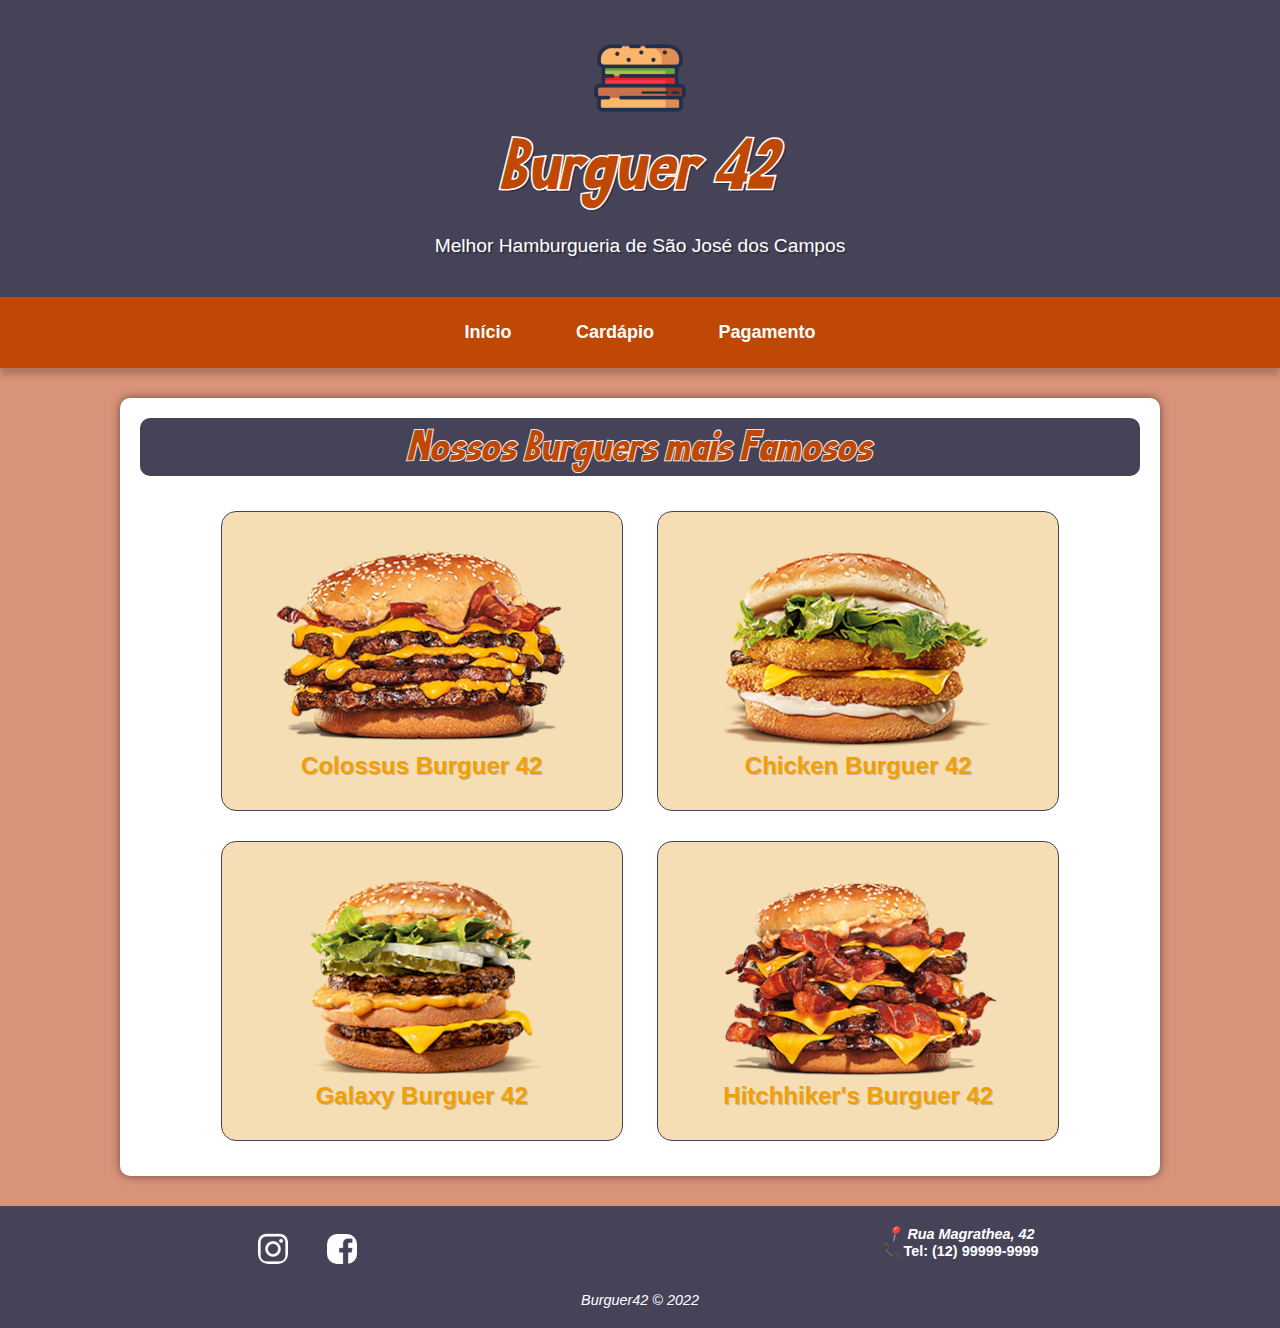
<file: index.html>
<!DOCTYPE html>
<html lang="pt-br">
<head>
    <meta charset="UTF-8">
    <meta http-equiv="X-UA-Compatible" content="IE=edge">
    <meta name="viewport" content="width=device-width, initial-scale=1.0">
    <link rel="shortcut icon" href="images/favicon.ico" type="image/x-icon">
    <link rel="stylesheet" href="styles/main.css">
    <link rel="stylesheet" href="https://cdnjs.cloudflare.com/ajax/libs/font-awesome/4.7.0/css/font-awesome.min.css">
    <title>Burguer 42 - Brasil</title>
</head>
<body>
    <header>
        <picture>
            <source media="(max-width: 470px)" srcset="images/logo-hamburguer-80.png" type="image/png">
            <img src="images/logo-hamburguer-100.png" alt="Logo da Hamburgueria">
        </picture>
        <h1>Burguer 42</h1>
        <p>Melhor Hamburgueria de São José dos Campos</p>
    </header>

    <nav class="topnav" id="myTopnav">
        <a href="#">Início</a>
        <a href="pages/cardapio.html" target="_self" rel="next">Cardápio</a>
        <a href="pages/pagamento.html" target="_self" rel="next">Pagamento</a>
        <a href="javascript:void(0);" class="icon" onclick="myFunction()">
            <i class="fa fa-bars"></i>
        </a>
    </nav>

    <main>
        <h1>Nossos Burguers mais Famosos</h1>
        <a href="pages/cardapio.html" target="_self" rel="next" onclick="javascript:adicionarProduto(0)">
            <div>
                <picture>
                    <source media="(max-width: 470px)" srcset="images/big-burguer-210.png" type="image/png">

                    <source media="(max-width: 920px)" srcset="images/big-burguer-150-h.png" type="image/png">

                    <img src="images/big-burguer.png" alt="Imagem do Colossus Burguer 42">
                </picture>

                <p>Colossus Burguer 42</p>
            </div>
        </a>
        <a href="pages/cardapio.html" target="_self" rel="next" onclick="javascript:adicionarProduto(1)">
            <div>
                <picture>
                    <source media="(max-width: 470px)" srcset="images/chicken-burguer-210.png" type="image/png">

                    <source media="(max-width: 920px)" srcset="images/chicken-burguer-150-h.png" type="image/png">

                    <img src="images/chicken-burguer.png" alt="Imagem do Chicken Burguer 42">
                </picture>
                
                <p>Chicken Burguer 42</p>
            </div>
        </a>
        <br>
        <a href="pages/cardapio.html" target="_self" rel="next" onclick="javascript:adicionarProduto(2)">
            <div>
                <picture>
                    <source media="(max-width: 470px)" srcset="images/galaxy-burguer-210.png" type="image/png">

                    <source media="(max-width: 920px)" srcset="images/galaxy-burguer-150-h.png" type="image/png">

                    <img src="images/galaxy-burguer.png" alt="Imagem do Galaxy Burguer 42">
                </picture>

                <p>Galaxy Burguer 42</p>
            </div>
        </a>
        <a href="pages/cardapio.html" target="_self" rel="next" onclick="javascript:adicionarProduto(3)">
            <div>
                <picture>
                    <source media="(max-width: 470px)" srcset="images/hitchhikers-burguer-210.png" type="image/png">

                    <source media="(max-width: 920px)" srcset="images/hitchhikers-burguer-150-h.png" type="image/png">

                    <img src="images/hitchhikers-burguer.png" alt="Imagem do Hitchhiker's Burguer 42">
                </picture>

                <p>Hitchhiker's Burguer 42</p>
            </div>
        </a>
    </main>

    <footer>
        <div id="redes-sociais">
            <a href="https://www.instagram.com/" target="_blank" rel="external"><img src="images/instagram-logo-30.png" alt="Logo Instagram"></a>
            <a href="https://www.facebook.com/" target="_blank" rel="external"><img src="images/facebook-logo-30.png" alt="Logo Facebook"></a>
        </div>
        <div id="contatos">
            <ul>
                <li><address>&#x1F4CD; <a href="https://www.google.com.br/maps/@-23.1671115,-45.8944721,15z" target="_blank" rel="external">Rua Magrathea, 42</a></address></li>
                <li>&#x1F4DE; <a href="tel:+12999999999" target="_blank" rel="external">Tel: (12) 99999-9999</a></li>
            </ul>
        </div>
        <p>Burguer42 &copy; 2022</p>
    </footer>

    <script src="scripts/topnav.js"></script>
    <script src="scripts/carrinho.js"></script>
</body>
</html>
</file>
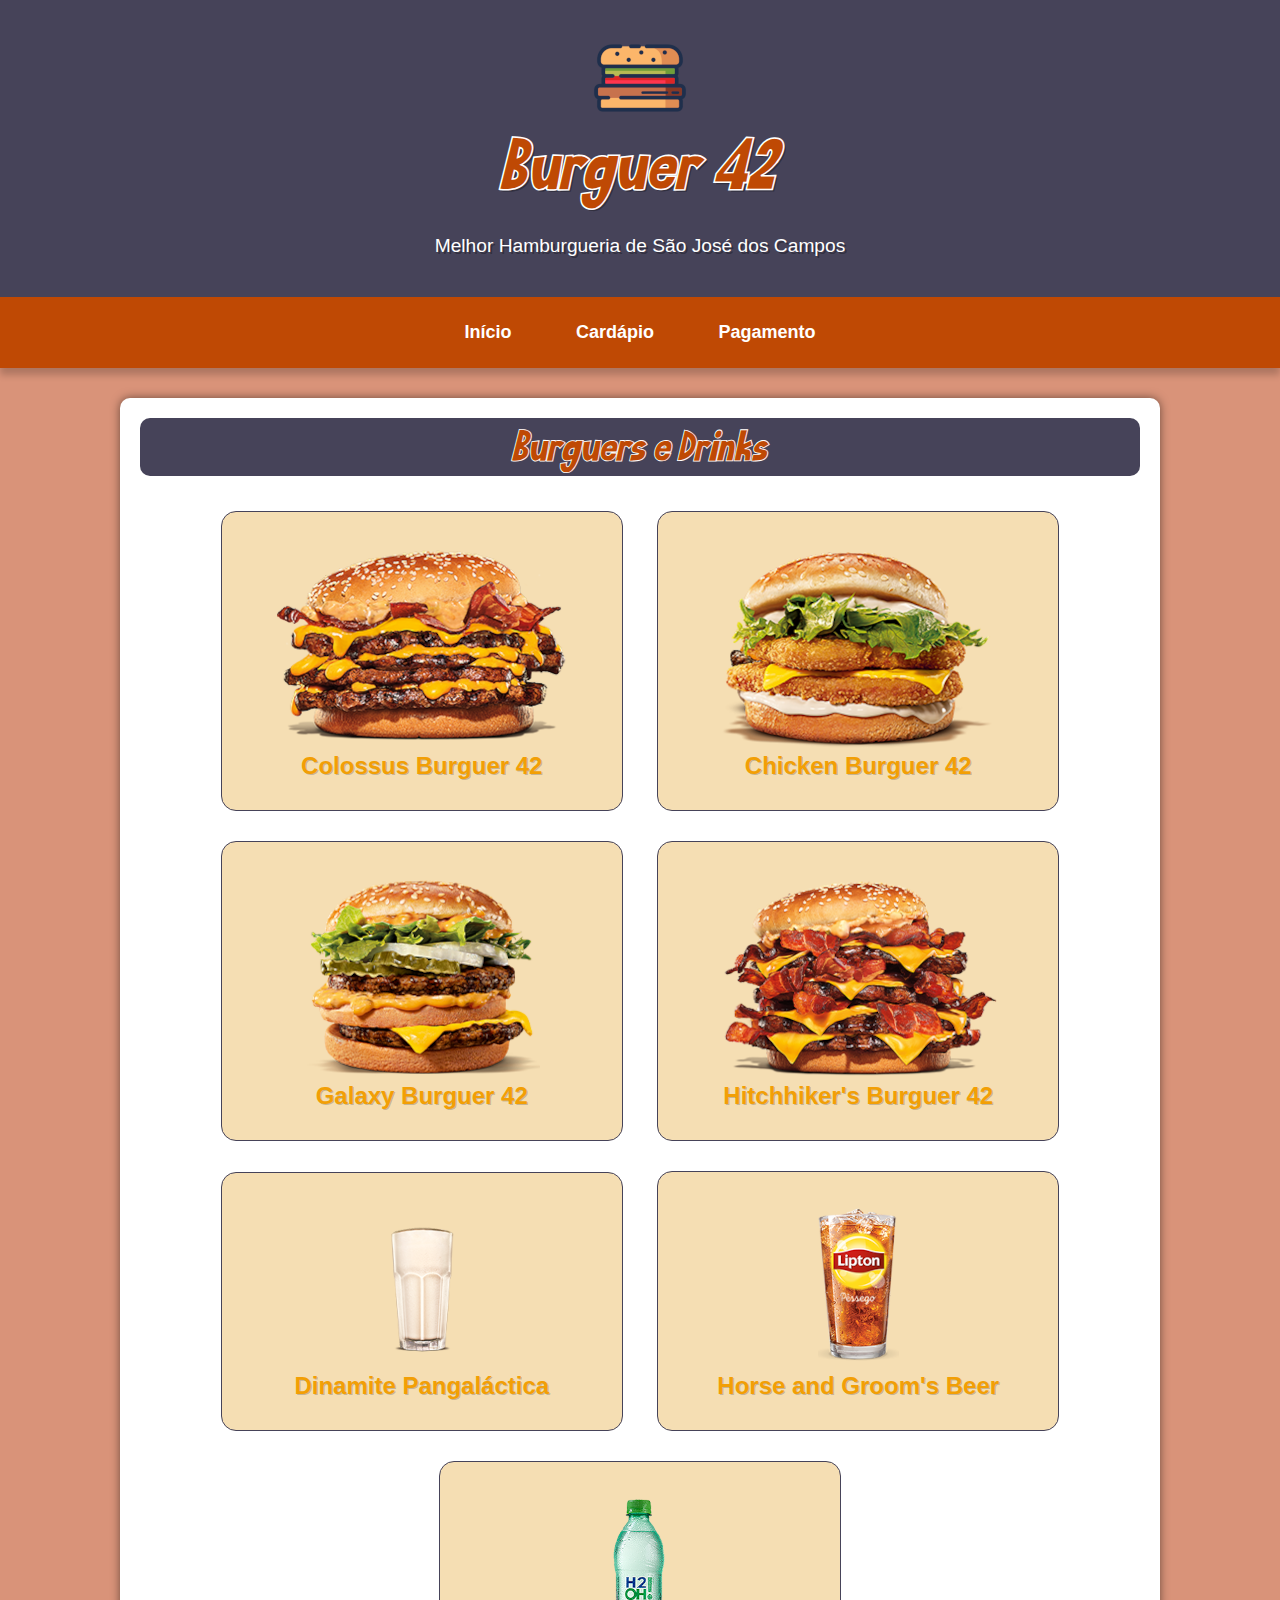
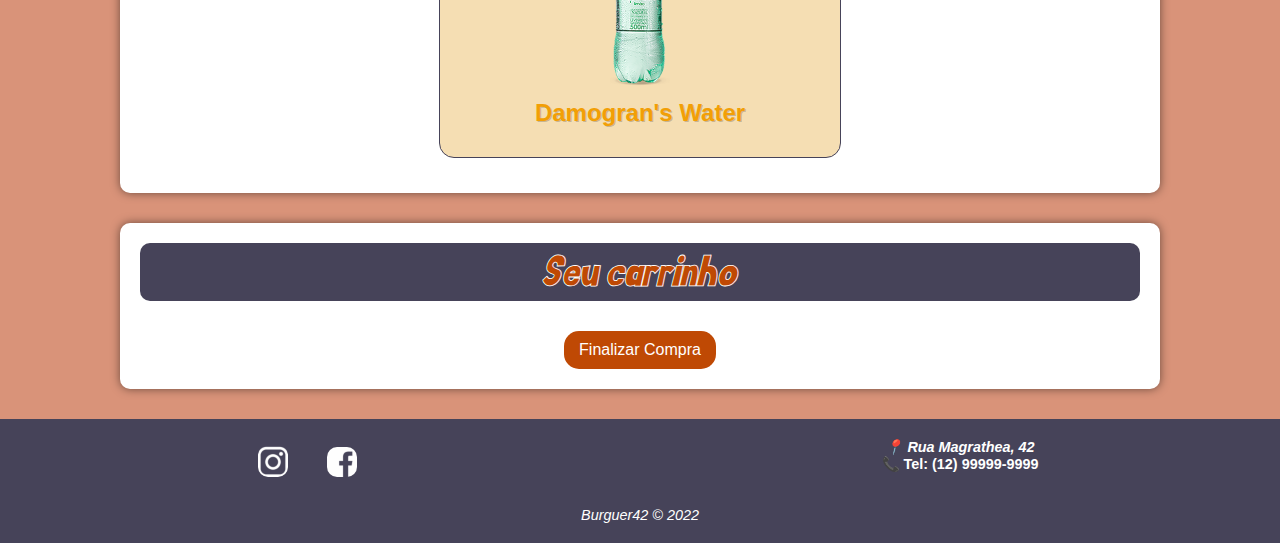
<file: pages/cardapio.html>
<!DOCTYPE html>
<html lang="pt-br">
<head>
    <meta charset="UTF-8">
    <meta http-equiv="X-UA-Compatible" content="IE=edge">
    <meta name="viewport" content="width=device-width, initial-scale=1.0">
    <link rel="shortcut icon" href="../images/favicon.ico" type="image/x-icon">
    <link rel="stylesheet" href="../styles/main.css">
    <link rel="stylesheet" href="../styles/carrinho.css">
    <link rel="stylesheet" href="https://cdnjs.cloudflare.com/ajax/libs/font-awesome/4.7.0/css/font-awesome.min.css">
    <title>Cardápio</title>
</head>
<body>
    <header>
        <picture>
            <source media="(max-width: 470px)" srcset="../images/logo-hamburguer-80.png" type="image/png">
            <img src="../images/logo-hamburguer-100.png" alt="Logo da Hamburgueria">
        </picture>
        <h1>Burguer 42</h1>
        <p>Melhor Hamburgueria de São José dos Campos</p>
    </header>

    <nav class="topnav" id="myTopnav">
        <a href="../index.html" target="_self" rel="prev">Início</a>
        <a href="#">Cardápio</a>
        <a href="pagamento.html" target="_self" rel="next">Pagamento</a>
        <a href="javascript:void(0);" class="icon" onclick="myFunction()">
            <i class="fa fa-bars"></i>
        </a>
    </nav>

    <main>
        <h1>Burguers e Drinks</h1>
        <a href="#carrinhoProdutos" onclick="javascript:adicionarProduto(0)">
            <div>
                <picture>
                    <source media="(max-width: 470px)" srcset="../images/big-burguer-210.png" type="image/png">

                    <source media="(max-width: 920px)" srcset="../images/big-burguer-150-h.png" type="image/png">

                    <img src="../images/big-burguer.png" alt="Imagem do Colossus Burguer 42">
                </picture>
                
                <p>Colossus Burguer 42</p>
            </div>
        </a>
        <a href="#carrinhoProdutos" onclick="javascript:adicionarProduto(1)">
            <div>
                <picture>
                    <source media="(max-width: 470px)" srcset="../images/chicken-burguer-210.png" type="image/png">

                    <source media="(max-width: 920px)" srcset="../images/chicken-burguer-150-h.png" type="image/png">

                    <img src="../images/chicken-burguer.png" alt="Imagem do Chicken Burguer 42">
                </picture>
                
                <p>Chicken Burguer 42</p>
            </div>
        </a>
        <br>
        <a href="#carrinhoProdutos" onclick="javascript:adicionarProduto(2)">
            <div>
                <picture>
                    <source media="(max-width: 470px)" srcset="../images/galaxy-burguer-210.png" type="image/png">

                    <source media="(max-width: 920px)" srcset="../images/galaxy-burguer-150-h.png" type="image/png">

                    <img src="../images/galaxy-burguer.png" alt="Imagem do Galaxy Burguer 42">
                </picture>
                
                <p>Galaxy Burguer 42</p>
            </div>
        </a>
        <a href="#carrinhoProdutos" onclick="javascript:adicionarProduto(3)">
            <div>
                <picture>
                    <source media="(max-width: 470px)" srcset="../images/hitchhikers-burguer-210.png" type="image/png">

                    <source media="(max-width: 920px)" srcset="../images/hitchhikers-burguer-150-h.png" type="image/png">

                    <img src="../images/hitchhikers-burguer.png" alt="Imagem do Hitchhiker's Burguer 42">
                </picture>
                
                <p>Hitchhiker's Burguer 42</p>
            </div>
        </a>
        <a href="#carrinhoProdutos" onclick="javascript:adicionarProduto(4)">
            <div>
                <img src="../images/dinamite-pangalactica.png" alt="">
                <p>Dinamite Pangaláctica</p>
            </div>
        </a>
        <a href="#carrinhoProdutos" onclick="javascript:adicionarProduto(5)">
            <div>
                <img src="../images/beer.png" alt="">
                <p>Horse and Groom's Beer</p>
            </div>
        </a>
        <br>
        <a href="#carrinhoProdutos" onclick="javascript:adicionarProduto(6)">
            <div>
                <img src="../images/water.png" alt="">
                <p>Damogran's Water</p>
            </div>
        </a>
    </main>

    <aside id="carrinhoProdutos">
        <h1>Seu carrinho</h1>
        <div id="todosProdutos"></div>
        <button id="btnToPay" onclick="javascript:finalizarCompra()"><a id="linkToPay" href="" target="_self" rel="next">Finalizar Compra</a></button>
    </aside>

    <footer>
        <div id="redes-sociais">
            <a href="https://www.instagram.com/" target="_blank" rel="external"><img src="../images/instagram-logo-30.png" alt="Logo Instagram"></a>
            <a href="https://www.facebook.com/" target="_blank" rel="external"><img src="../images/facebook-logo-30.png" alt="Logo Facebook"></a>
        </div>
        <div id="contatos">
            <ul>
                <li><address>&#x1F4CD; <a href="https://www.google.com.br/maps/@-23.1671115,-45.8944721,15z" target="_blank" rel="external">Rua Magrathea, 42</a></address></li>
                <li>&#x1F4DE; <a href="tel:+12999999999" target="_blank" rel="external">Tel: (12) 99999-9999</a></li>
            </ul>
        </div> <br><br><br>
        <p>Burguer42 &copy; 2022</p>
    </footer>

    <script src="../scripts/topnav.js"></script>
    <script src="../scripts/carrinho.js"></script>
</body>
</html>
</file>
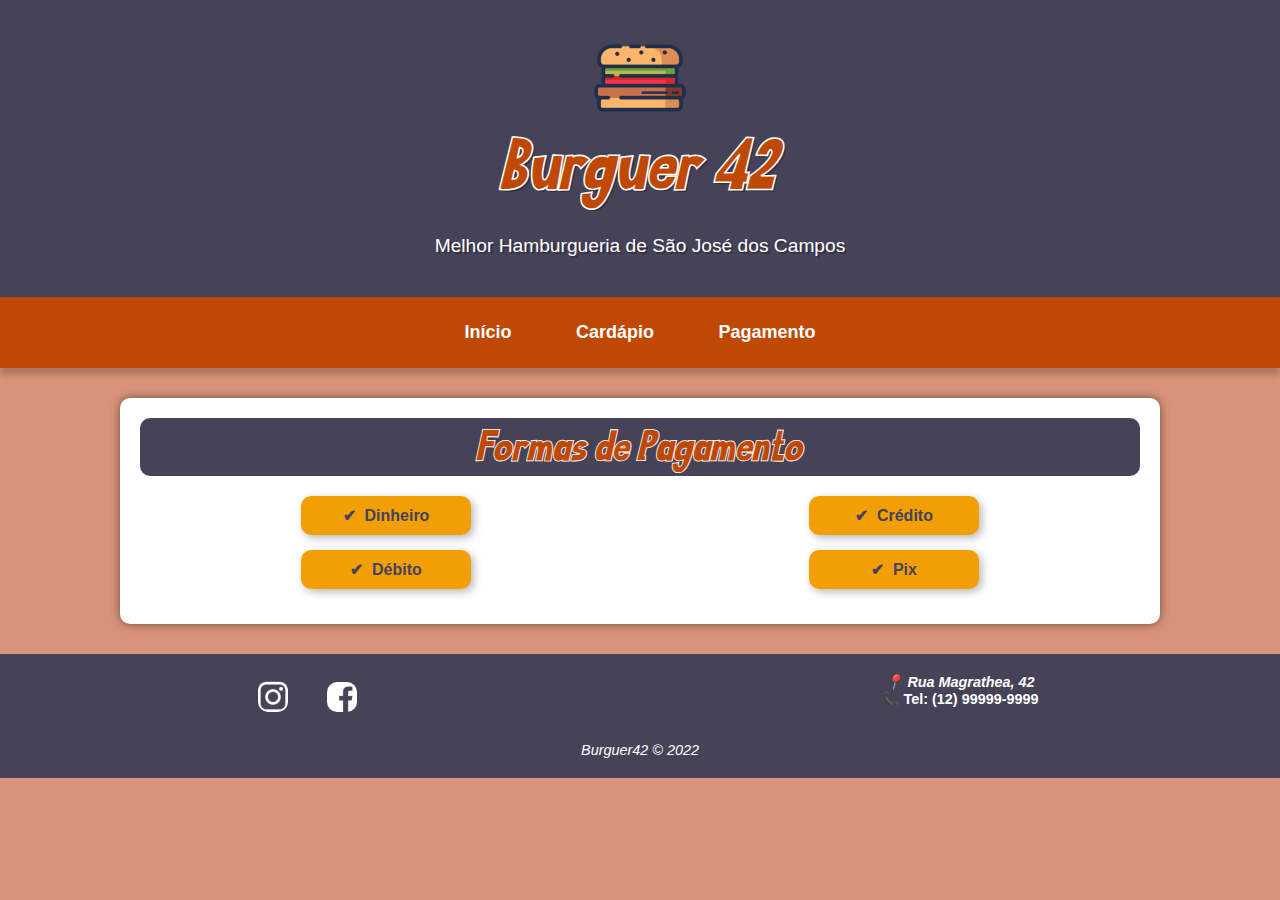
<file: pages/pagamento.html>
<!DOCTYPE html>
<html lang="pt-br">
<head>
    <meta charset="UTF-8">
    <meta http-equiv="X-UA-Compatible" content="IE=edge">
    <meta name="viewport" content="width=device-width, initial-scale=1.0">
    <link rel="shortcut icon" href="../images/favicon.ico" type="image/x-icon">
    <link rel="stylesheet" href="../styles/main.css">
    <link rel="stylesheet" href="../styles/pagamento.css">
    <link rel="stylesheet" href="https://cdnjs.cloudflare.com/ajax/libs/font-awesome/4.7.0/css/font-awesome.min.css">
    <title>Pagamento</title>
</head>
<body>
    <header>
        <picture>
            <source media="(max-width: 470px)" srcset="../images/logo-hamburguer-80.png" type="image/png">
            <img src="../images/logo-hamburguer-100.png" alt="Logo da Hamburgueria">
        </picture>
        <h1>Burguer 42</h1>
        <p>Melhor Hamburgueria de São José dos Campos</p>
    </header>

    <nav class="topnav" id="myTopnav">
        <a href="../index.html" target="_self" rel="prev">Início</a>
        <a href="cardapio.html" target="_self" rel="prev">Cardápio</a>
        <a href="#">Pagamento</a>
        <a href="javascript:void(0);" class="icon" onclick="myFunction()">
            <i class="fa fa-bars"></i>
        </a>
    </nav>

    <main>
        <h1>Formas de Pagamento</h1>
        <ul>
            <li id="dinheiro" onclick="javascript:formaPagamento(0)">Dinheiro</li>
            <li id="debito" onclick="javascript:formaPagamento(1)">Débito</li>
            <li id="credito" onclick="javascript:formaPagamento(2)">Crédito</li>
            <li id="pix" onclick="javascript:formaPagamento(3)">Pix</li>
        </ul>
    </main>

    <footer>
        <div id="redes-sociais">
            <a href="https://www.instagram.com/" target="_blank" rel="external"><img src="../images/instagram-logo-30.png" alt="Logo Instagram"></a>
            <a href="https://www.facebook.com/" target="_blank" rel="external"><img src="../images/facebook-logo-30.png" alt="Logo Facebook"></a>
        </div>
        <div id="contatos">
            <ul>
                <li><address>&#x1F4CD; <a href="https://www.google.com.br/maps/@-23.1671115,-45.8944721,15z" target="_blank" rel="external">Rua Magrathea, 42</a></address></li>
                <li>&#x1F4DE; <a href="tel:+12999999999" target="_blank" rel="external">Tel: (12) 99999-9999</a></li>
            </ul>
        </div> <br><br><br>
        <p>Burguer42 &copy; 2022</p>
    </footer>

    <script src="../scripts/topnav.js"></script>
    <script src="../scripts/carrinho.js"></script>
    <script>
        function formaPagamento(forma) {
            const formasPagamento = [
                'Dinheiro',
                'Débito',
                'Crédito',
                'Pix'
            ];

            window.alert(`Total da Compra: R$${valorTotal}`);

            window.alert(`Forma de Pagamento: ${formasPagamento[forma]}`);
            var isFinalizado = window.confirm('Finalizar pagamento?');

            if (isFinalizado) {
                window.location.replace('https://matheussiedler.github.io/fast-food-system/index.html');
            }
        }
    </script>
</body>
</html>
</file>
<file: styles/main.css>
@charset "UTF-8";

@font-face {
    font-family: 'Happy Food';
    src: url('../fonts/happy-food-italic.otf') format('opentype');
    font-weight: normal;
}

:root {
    --cor0: #464359;
    --cor1: #F29F05;
    --cor2: #D96704;
    --cor3: #BF4904;
    --cor4: #D99379;

    --fonte-destaque: 'Happy Food', cursive;
    --fonte-padrao: Arial, Verdana, Helvetica, sans-serif;
}

* {
    margin: 0;
    padding: 0;
}

body {
    font-family: var(--fonte-padrao);
    background-color: var(--cor4);
}

header {
    background-color: var(--cor0);
    min-height: 150px;
    text-align: center;
    padding-top: 40px;
}

header > h1 {
    color: var(--cor3);
    font-family: var(--fonte-destaque);
    font-size: 3em;
    font-weight: normal;
    margin-bottom: 20px;
    text-shadow: 2px 2px 0px rgba(0, 0, 0, 0.30);
    -webkit-text-stroke: 1.5px white;
}

header > p {
    font-family: var(--fonte-padrao);
    font-size: 1.2em;
    color: white;
    padding: 0px 10px;
    max-width: 500px;
    margin: auto;
    padding-bottom: 40px;
    text-shadow: 2px 2px 0px rgba(0, 0, 0, 0.30);
}

.topnav {
    overflow: hidden;
    background-color: var(--cor3);
    padding: 15px;
    box-shadow: 0px 7px 7px rgba(0, 0, 0, 0.2);
    text-align: center;
    margin-bottom: 30px;
}

.topnav a {
    /* float: left; */
    /* display: block; */
    display: inline-block;
    color: white;
    padding: 10px;
    margin: 0px 20px;
    text-decoration: none;
    text-align: center;
    font-size: 18px;
    font-weight: bold;
    border-radius: 5px;
    transition-duration: .5s;
}

.topnav a:hover {
    background-color: var(--cor1);
    color: var(--cor3);
}

.topnav .icon {
    display: none;
}

@media screen and (max-width: 600px) {
    .topnav a {
        display: none;
    }

    /* :not(:first-child) */

    .topnav a.icon {
        /* float: right; */
        /* display: block; */
        display: inline-block;
        font-size: 20px;
    }
}

@media screen and (max-width: 600px) {
    .topnav.responsive {
        position: relative;
    }
    .topnav.responsive .icon {
        position: absolute;
        right: 20px;
        top: 15px;
    }
    .topnav.responsive a {
        float: none;
        display: block;
        text-align: left;
        margin-bottom: 5px;
    }
}

main {
    min-width: 300px;
    max-width: 1000px;
    margin: auto;
    margin-bottom: 30px;
    padding: 20px;
    box-shadow: 0px 0px 10px rgba(0, 0, 0, 0.50);
    border-radius: 10px;
    background-color: white;
    text-align: center;
}

main h1 {
    color: var(--cor3);
    -webkit-text-stroke: 0.8px white;
    font-weight: normal;
    font-family: var(--fonte-destaque);
    font-size: 1.8em;
    background-color: var(--cor0);
    text-align: center;
    padding: 0px 3px;
    border-radius: 10px;
    margin-bottom: 20px;
}

main a {
    text-decoration: none;
    display: inline-block;
    margin: auto;
    margin: 15px;
    padding: 30px 50px;
    width: 300px;
    border: 1.2px solid var(--cor0);
    border-radius: 15px;
    background-color: wheat;
    transition: .5s;
}

main div p {
    text-align: center;
    font-size: 1.5em;
    font-weight: bold;
    color: var(--cor1);
    text-shadow: 1px 1px 0px rgba(0, 0, 0, 0.20);
}

main a:hover {
    background-color: var(--cor4);
}

main a:hover p {
    color: white;
}

footer {
    background-color: var(--cor0);
    padding: 20px 0px;
    text-align: center;
    font-size: .9em;
    color: white;
    position: absolute;
    width: 100%;
    margin: auto;
}

footer div {
    width: 50%;
    position: relative;
    float: left;
}

#redes-sociais img {
    margin-right: 25px;
    transition: .5s;
    border-radius: 15px;
    padding: 5px;
}

#redes-sociais img:hover {
    background-color: var(--cor1);
}

footer ul {
    list-style: none;
}

footer a {
    text-decoration: none;
    color: white;
    font-weight: bolder;
}

footer a:hover {
    text-decoration: underline;
    color: var(--cor1);
}

footer p {
    font-style: italic;
    margin-top: 20px;
    width: 100%;
    float: right;
}

@media only screen and (max-width: 470px) {
    header h1 {
        font-size: 2.3em;
    }

    header p {
        font-size: 1em;
    }

    main h1 {
        font-size: 1.3em;
    }

    main a {
        width: 195px;
    }

    main p {
        font-size: .7em;
    }
}

@media only screen and (max-width: 920px) {
    main a {
        width: 210px;
    }
}
</file>
<file: styles/carrinho.css>
aside {
    min-width: 300px;
    max-width: 1000px;
    margin: auto;
    margin-bottom: 30px;
    padding: 20px;
    box-shadow: 0px 0px 10px rgba(0, 0, 0, 0.50);
    border-radius: 10px;
    background-color: white;
    text-align: center;
}

aside h1 {
    color: var(--cor3);
    -webkit-text-stroke: 0.8px white;
    font-weight: normal;
    font-family: var(--fonte-destaque);
    font-size: 1.8em;
    background-color: var(--cor0);
    text-align: center;
    border-radius: 10px;
    margin-bottom: 20px;
}

div#todosProdutos p {
    text-align: center;
    font-size: 1em;
    line-height: 2em;
}

div span#valor {
    font-weight: bold;
    color: rgb(7, 106, 7);
}

button {
    font-size: 1em;
    background-color: var(--cor3);
    border: none;
    margin-top: 10px;
    padding: 10px 15px;
    border-radius: 15px;
    transition: .5s;
    cursor: pointer;
}

button:hover {
    background-color: var(--cor2);
}

button a {
    text-decoration: none;
    color: white;
}
</file>
<file: styles/pagamento.css>
main ul {
    list-style-type: '\2714\00A0\00A0';
    list-style-position: inside;
    columns: 2;
}

main ul > li {
    margin: auto;
    margin-bottom: 15px;
    padding: 10px;
    font-weight: bold;
    color: var(--cor0);
    background-color: var(--cor1);
    box-shadow: 3px 3px 8px rgba(0, 0, 0, 0.280);
    border-radius: 10px;
    width: 150px;
    transition: .5s;
}

main ul > li:hover {
    color: white;
    background-color: green;
    cursor: pointer;
}

@media only screen and (max-width: 500px) {
    main ul {
        columns: 1;
    }
}

/* footer {
    position:absolute;
    bottom:0;
    width:100%;
    height:60px;    
} */
</file>
